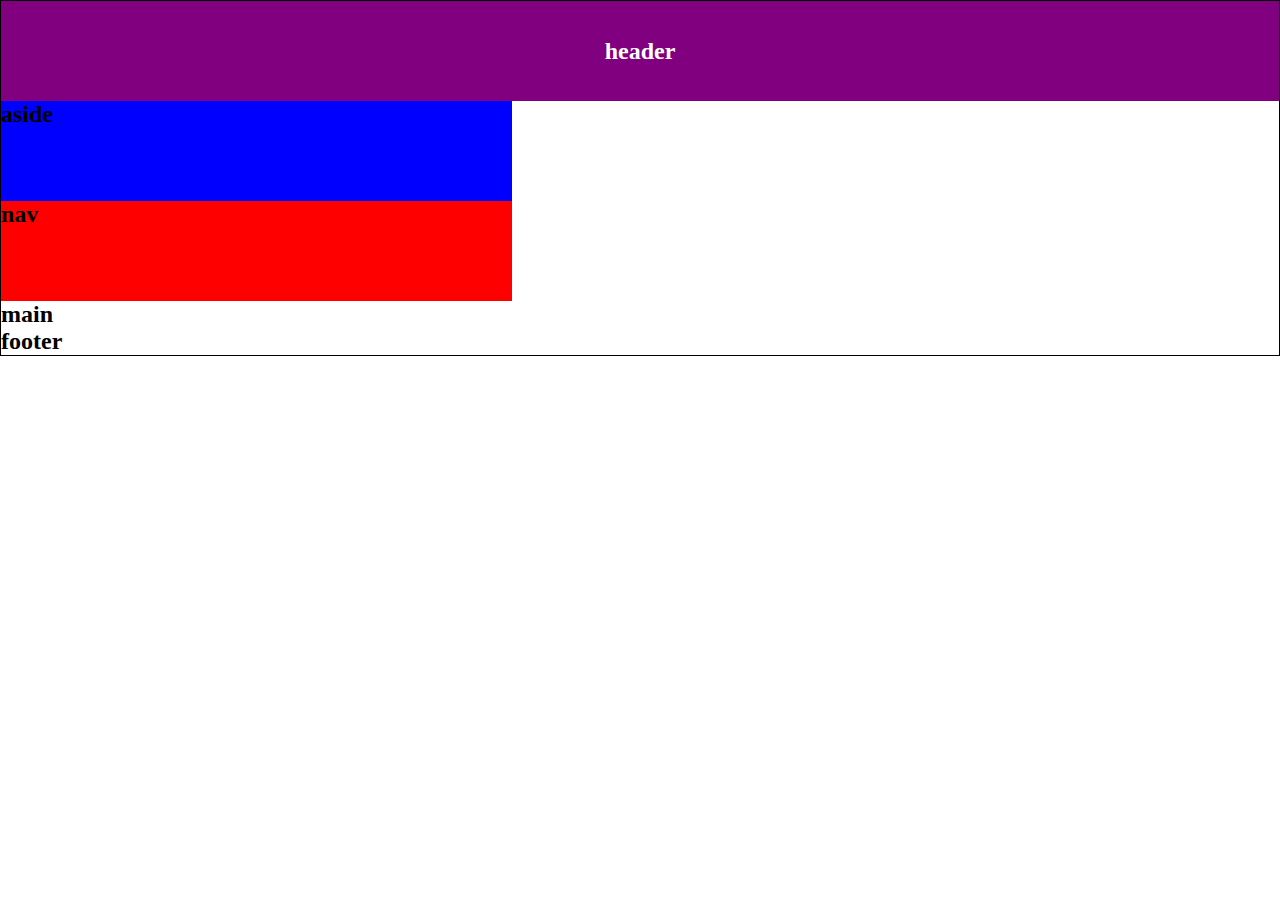
<file: index.html>
<!DOCTYPE html>
<html lang="en">
<head>
    <meta charset="UTF-8">
    <meta name="viewport" content="width=device-width, initial-scale=1.0">
    <title>css Grid</title>
    <link rel="stylesheet" href="style.css">
</head>
<body>
    <div class="header"><h2>header</h2></div>

    <div class="container">
        <div class="aside"><h2>aside</h2></div>

        <div class="nav"><h2>nav</h2></div>
    </div>
    <div class="main"><h2>main</h2></div>

    <div class="footer"><h2>footer</h2></div>
</body>
</html>
</file>
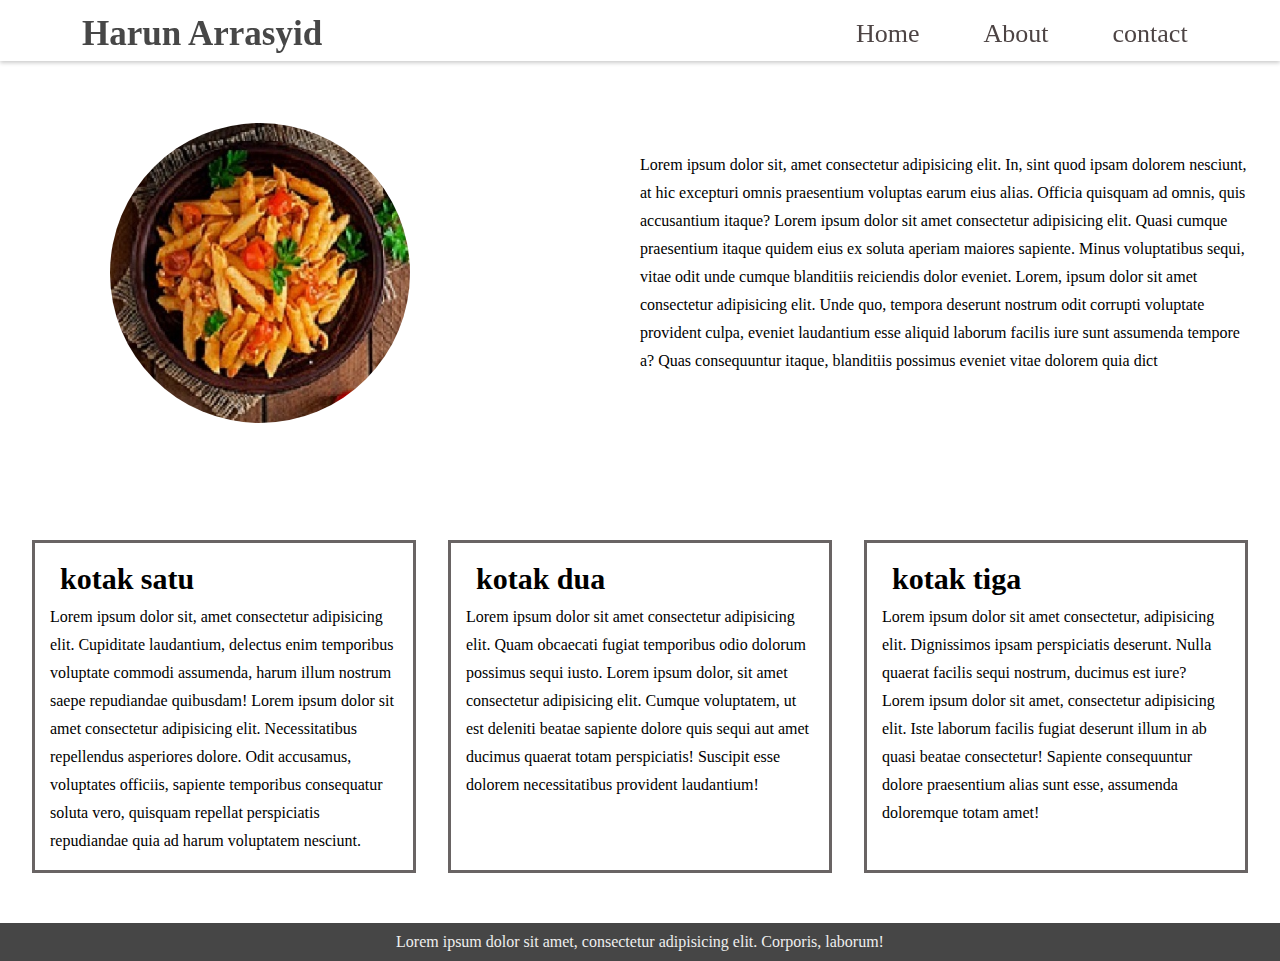
<file: 2.landing page/01pertama/index.html>
<!DOCTYPE html>
<html lang="en">
<head>
    <meta charset="UTF-8">
    <meta http-equiv="X-UA-Compatible" content="IE=edge">
    <meta name="viewport" content="width=device-width, initial-scale=1.0">
    <title>project pekan</title>
    <link rel="stylesheet" href="style.css">
</head>
<body>

    <div class="conteiner-utama">
        
    <!-- 1 -->
    <div class="conteiner-satu">
        <div class="header">
            <div class="judul">Harun Arrasyid</div>
            <ul>
                <li><a href="#">Home</a></li>
                <li><a href="#">About</a></li>
                <li> <a href="#">contact</a></li>
            </ul>
            
            
           
        </div>
    </div>

    <!-- 2 -->

    <div class="conteiner-dua">

        <img src="hero.jpg" alt="">

        <div class="teks">
            <p>Lorem ipsum dolor sit, amet consectetur adipisicing elit. In, sint quod ipsam dolorem nesciunt, at hic excepturi omnis praesentium voluptas earum eius alias. Officia quisquam ad omnis, quis accusantium itaque? Lorem ipsum dolor sit amet consectetur adipisicing elit. Quasi cumque praesentium itaque quidem eius ex soluta aperiam maiores sapiente. Minus voluptatibus sequi, vitae odit unde cumque blanditiis reiciendis dolor eveniet. Lorem, ipsum dolor sit amet consectetur adipisicing elit. Unde quo, tempora deserunt nostrum odit corrupti voluptate provident culpa, eveniet laudantium esse aliquid laborum facilis iure sunt assumenda tempore a? Quas consequuntur itaque, blanditiis possimus eveniet vitae dolorem quia dict</p>
            <div class="clear"></div>
        </div>
    </div>

    <!-- 3 -->
    
    <div class="conteiner-tiga">
        <div class="kotak satu">
            <h4>kotak satu</h4>
            <p>Lorem ipsum dolor sit, amet consectetur adipisicing elit. Cupiditate laudantium, delectus enim temporibus voluptate commodi assumenda, harum illum nostrum saepe repudiandae quibusdam! Lorem ipsum dolor sit amet consectetur adipisicing elit. Necessitatibus repellendus asperiores dolore. Odit accusamus, voluptates officiis, sapiente temporibus consequatur soluta vero, quisquam repellat perspiciatis repudiandae quia ad harum voluptatem nesciunt. </p>
        </div>
        <div class="kotak dua">
            <h4>kotak dua</h4>
            <p>Lorem ipsum dolor sit amet consectetur adipisicing elit. Quam obcaecati fugiat temporibus odio dolorum possimus sequi iusto. Lorem ipsum dolor, sit amet consectetur adipisicing elit. Cumque voluptatem, ut est deleniti beatae sapiente dolore quis sequi aut amet ducimus quaerat totam perspiciatis! Suscipit esse dolorem necessitatibus provident laudantium!</p>
        </div>  <div class="kotak tiga">
            <h4>kotak tiga</h4>
            <p>Lorem ipsum dolor sit amet consectetur, adipisicing elit. Dignissimos ipsam perspiciatis deserunt. Nulla quaerat facilis sequi nostrum, ducimus est iure? Lorem ipsum dolor sit amet, consectetur adipisicing elit. Iste laborum facilis fugiat deserunt illum in ab quasi beatae consectetur! Sapiente consequuntur dolore praesentium alias sunt esse, assumenda doloremque totam amet!</p>
        </div>
    </div>

    <!-- 4-->
    
    <div class="akhir">
        <p class="footer">Lorem ipsum dolor sit amet, consectetur adipisicing elit. Corporis, laborum!</p>
    </div>  

    </div>
</body>
</html>
</file>
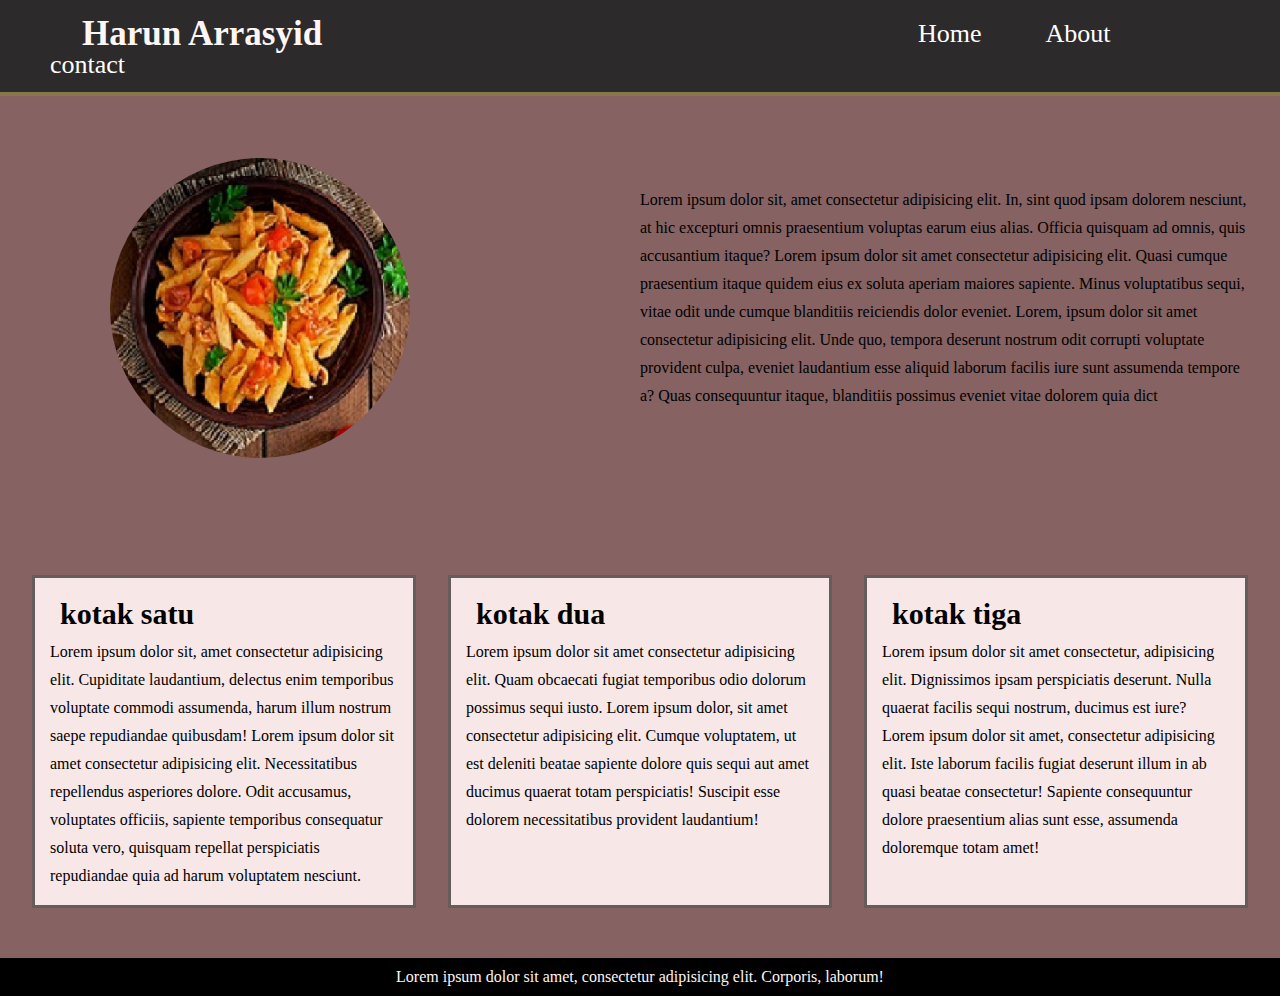
<file: 2.landing page/02project/index.html>
<!DOCTYPE html>
<html lang="en">
<head>
    <meta charset="UTF-8">
    <meta http-equiv="X-UA-Compatible" content="IE=edge">
    <meta name="viewport" content="width=device-width, initial-scale=1.0">
    <title>project pekan</title>
    <link rel="stylesheet" href="style.css">
</head>
<body>

    <div class="conteiner-utama">
        
    <!-- 1 -->
    <div class="conteiner-satu">
        <div class="header">
            <div class="judul">Harun Arrasyid</div>
            <ul>
                <li><a href="#">Home</a></li>
                <li><a href="#">About</a></li>
                <li> <a href="#">contact</a></li>
            </ul>
            
            
           
        </div>
    </div>

    <!-- 2 -->

    <div class="conteiner-dua">

        <img src="hero.jpg" alt="">

        <div class="teks">
            <p>Lorem ipsum dolor sit, amet consectetur adipisicing elit. In, sint quod ipsam dolorem nesciunt, at hic excepturi omnis praesentium voluptas earum eius alias. Officia quisquam ad omnis, quis accusantium itaque? Lorem ipsum dolor sit amet consectetur adipisicing elit. Quasi cumque praesentium itaque quidem eius ex soluta aperiam maiores sapiente. Minus voluptatibus sequi, vitae odit unde cumque blanditiis reiciendis dolor eveniet. Lorem, ipsum dolor sit amet consectetur adipisicing elit. Unde quo, tempora deserunt nostrum odit corrupti voluptate provident culpa, eveniet laudantium esse aliquid laborum facilis iure sunt assumenda tempore a? Quas consequuntur itaque, blanditiis possimus eveniet vitae dolorem quia dict</p>
            <div class="clear"></div>
        </div>
    </div>

    <!-- 3 -->
    
    <div class="conteiner-tiga">
        <div class="kotak satu">
            <h4>kotak satu</h4>
            <p>Lorem ipsum dolor sit, amet consectetur adipisicing elit. Cupiditate laudantium, delectus enim temporibus voluptate commodi assumenda, harum illum nostrum saepe repudiandae quibusdam! Lorem ipsum dolor sit amet consectetur adipisicing elit. Necessitatibus repellendus asperiores dolore. Odit accusamus, voluptates officiis, sapiente temporibus consequatur soluta vero, quisquam repellat perspiciatis repudiandae quia ad harum voluptatem nesciunt. </p>
        </div>
        <div class="kotak dua">
            <h4>kotak dua</h4>
            <p>Lorem ipsum dolor sit amet consectetur adipisicing elit. Quam obcaecati fugiat temporibus odio dolorum possimus sequi iusto. Lorem ipsum dolor, sit amet consectetur adipisicing elit. Cumque voluptatem, ut est deleniti beatae sapiente dolore quis sequi aut amet ducimus quaerat totam perspiciatis! Suscipit esse dolorem necessitatibus provident laudantium!</p>
        </div>  <div class="kotak tiga">
            <h4>kotak tiga</h4>
            <p>Lorem ipsum dolor sit amet consectetur, adipisicing elit. Dignissimos ipsam perspiciatis deserunt. Nulla quaerat facilis sequi nostrum, ducimus est iure? Lorem ipsum dolor sit amet, consectetur adipisicing elit. Iste laborum facilis fugiat deserunt illum in ab quasi beatae consectetur! Sapiente consequuntur dolore praesentium alias sunt esse, assumenda doloremque totam amet!</p>
        </div>
    </div>

    <!-- 4-->
    
    <div class="akhir">
        <p class="footer">Lorem ipsum dolor sit amet, consectetur adipisicing elit. Corporis, laborum!</p>
    </div>  

    </div>
</body>
</html>
</file>
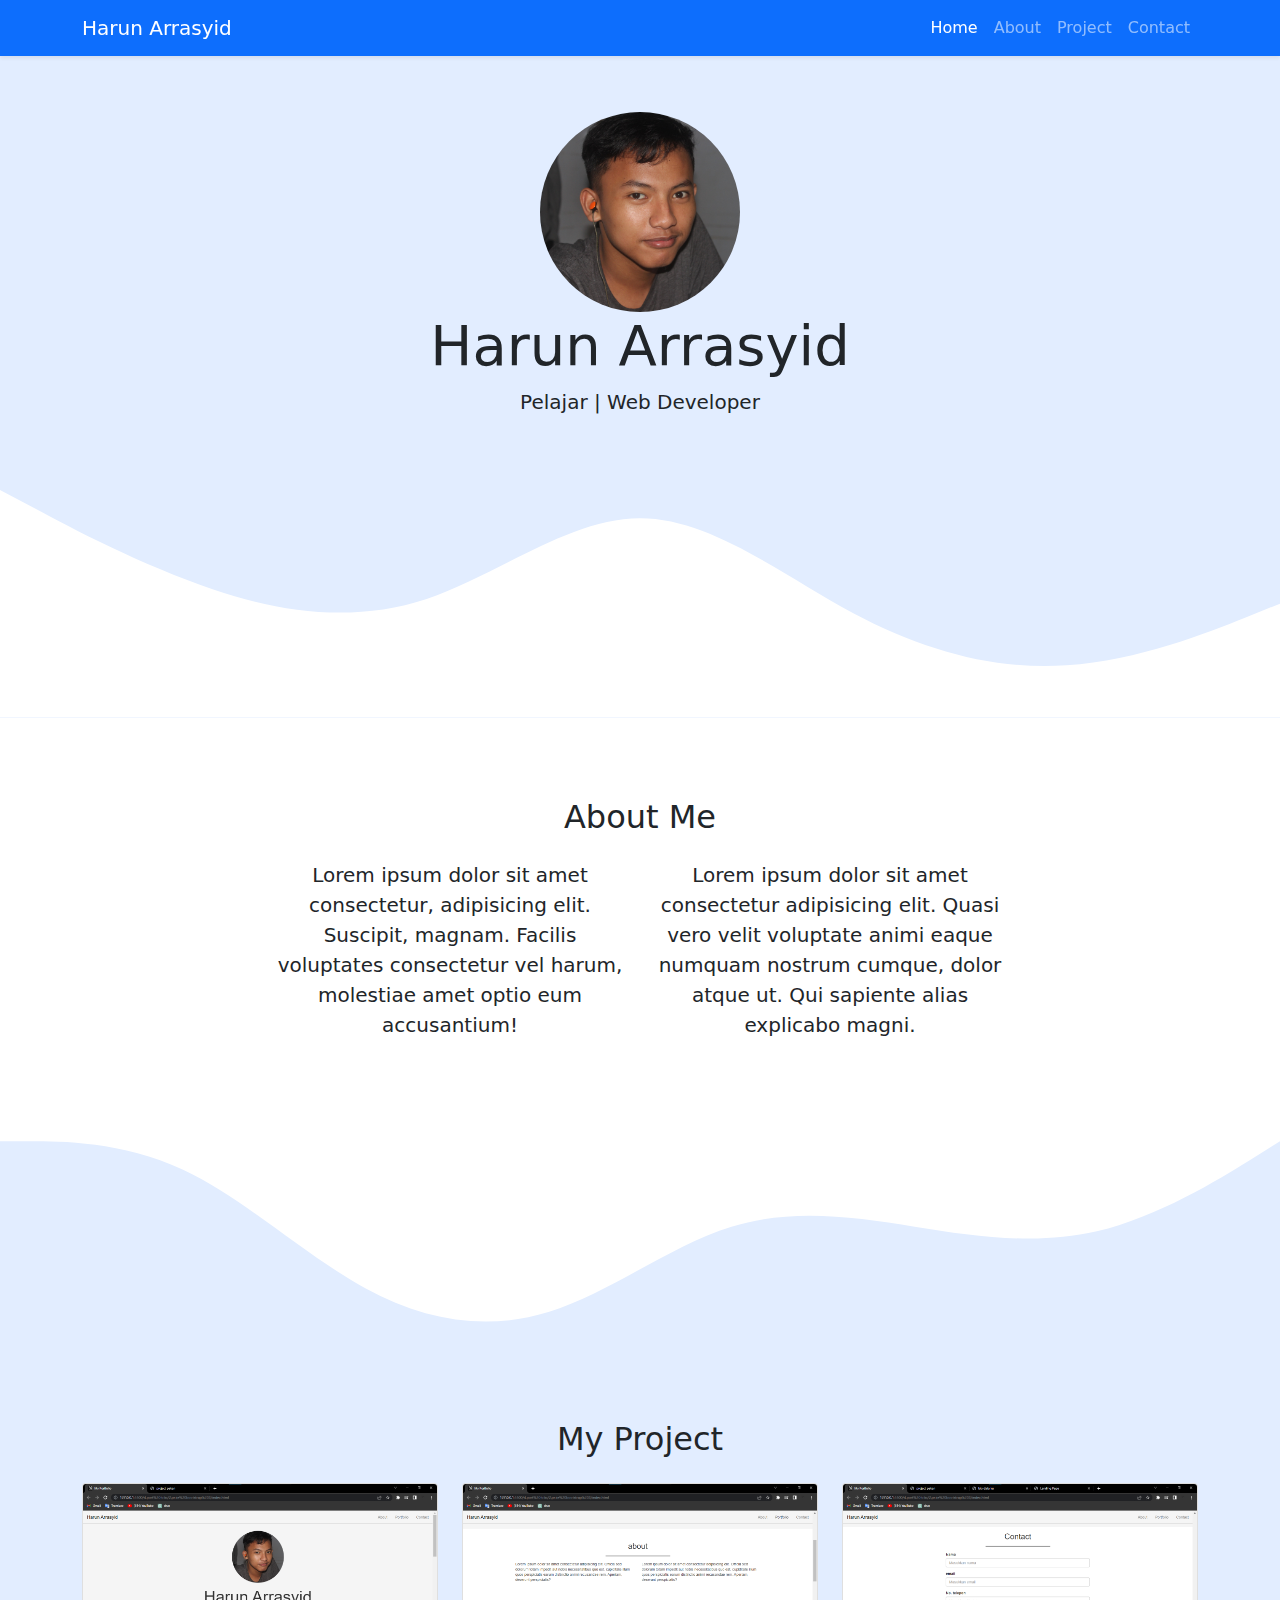
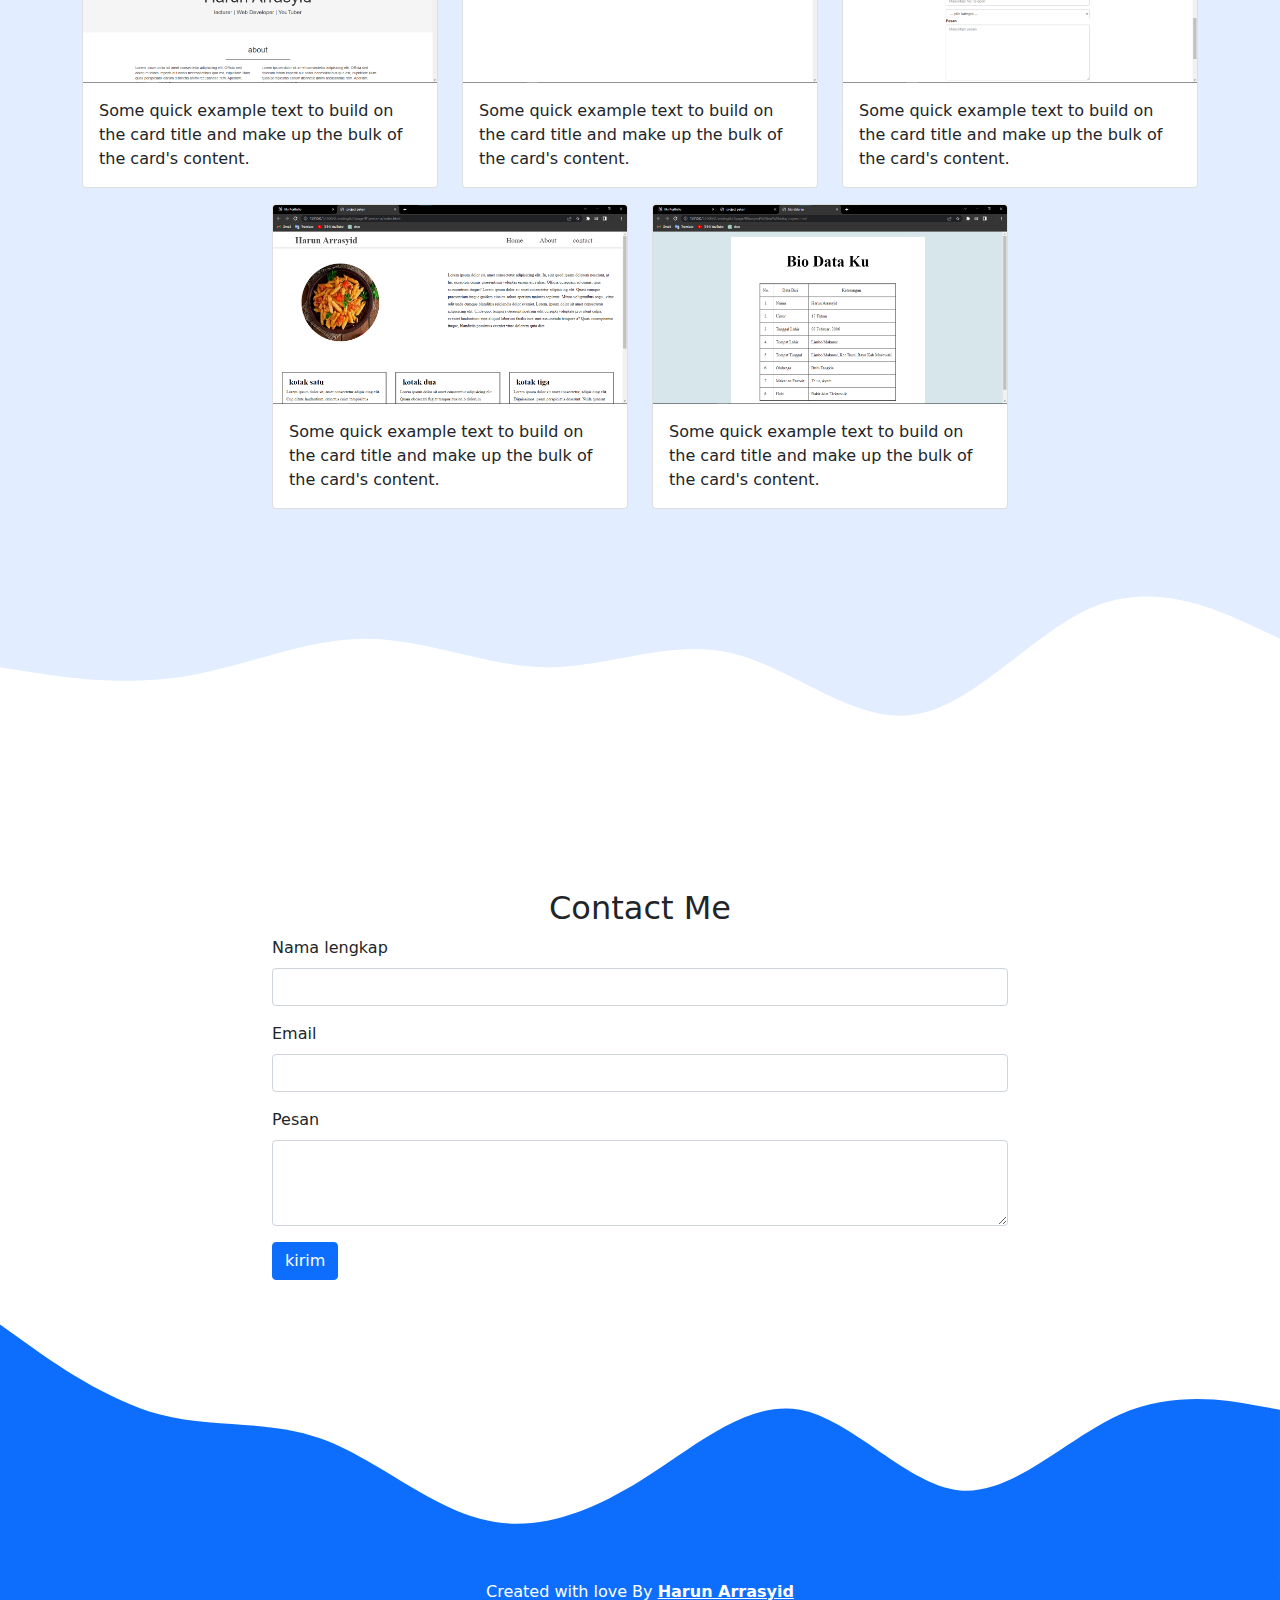
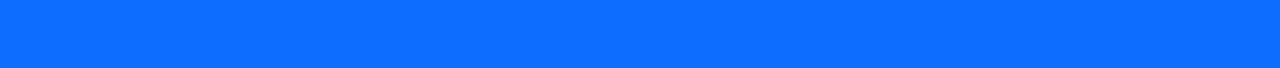
<file: 4.port folio/3.bootstrap5/index.html>
<!doctype html>
<html lang="en">
  <head>
    <!-- Required meta tags -->
    <meta charset="utf-8">
    <meta name="viewport" content="width=device-width, initial-scale=1">

    <!-- Bootstrap CSS -->
    <link href="../bootstrap-5.0.2-dist/css/bootstrap.min.css" rel="stylesheet" integrity="sha384-EVSTQN3/azprG1Anm3QDgpJLIm9Nao0Yz1ztcQTwFspd3yD65VohhpuuCOmLASjC" crossorigin="anonymous">
    <link rel="icon" href="../img/icon.jpeg">
    <!-- My css -->
    <link rel="stylesheet" href="css/style.css">

    <title>Hello, world!</title>
  </head>
  <body id="home">
    <!-- Navbar -->
    <nav class="navbar navbar-expand-lg navbar-dark bg-primary shadow-sm fixed-top">
      <div class="container">
        <a class="navbar-brand" href="#">Harun Arrasyid</a>
        <button class="navbar-toggler" type="button" data-bs-toggle="collapse" data-bs-target="#navbarNav" aria-controls="navbarNav" aria-expanded="false" aria-label="Toggle navigation">
          <span class="navbar-toggler-icon"></span>
        </button>
        <div class="collapse navbar-collapse " id="navbarNav">
          <ul class="navbar-nav ms-auto">
            <li class="nav-item">
              <a class="nav-link active" aria-current="page" href="#home">Home</a>
            </li>
            <li class="nav-item">
              <a class="nav-link" href="#about">About</a>
            </li>
            <li class="nav-item">
              <a class="nav-link" href="#project">Project</a>
            </li>
            <li class="nav-item">
              <a class="nav-link" href="#contact">Contact</a>
            </li>
          </ul>
        </div>
      </div>
    </nav>
    <!-- akhir Navbar -->

    <!-- Jumbotron -->
    <section class="jumbotron text-center">
      <img src="../img/saya.JPG" alt="gear fourt" width="200" class="rounded-circle">
      <h1 class="display-4">Harun Arrasyid</h1>
      <p class="lead">Pelajar | Web Developer</p>
      <svg xmlns="http://www.w3.org/2000/svg" viewBox="0 0 1440 320">
        <path
          fill="#ffffff"
          fill-opacity="1" 
          d="M0,64L40,85.3C80,107,160,149,240,176C320,203,400,213,480,186.7C560,160,640,96,720,96C800,96,880,160,960,202.7C1040,245,1120,267,1200,261.3C1280,256,1360,224,1400,208L1440,192L1440,320L1400,320C1360,320,1280,320,1200,320C1120,320,1040,320,960,320C880,320,800,320,720,320C640,320,560,320,480,320C400,320,320,320,240,320C160,320,80,320,40,320L0,320Z"
        ></path>
      </svg>
    </section>
    <!-- Akhir Jumbotron -->

    <!-- About -->
    <section class="about" id="about">
      <div class="container">
        <div class="row text-center mb-3">
          <div class="col">
            <h2>About Me</h2>
          </div>
        </div>
        <div class="row justify-content-center fs-5 text-center">
          <div class="col-md-4">
            <p>Lorem ipsum dolor sit amet consectetur, adipisicing elit. Suscipit, magnam. Facilis voluptates consectetur vel harum, molestiae amet optio eum accusantium!</p>
          </div>
          <div class="col-md-4">
            <p>Lorem ipsum dolor sit amet consectetur adipisicing elit. Quasi vero velit voluptate animi eaque numquam nostrum cumque, dolor atque ut. Qui sapiente alias explicabo magni.</p>
          </div>
        </div>
      </div>
      <svg xmlns="http://www.w3.org/2000/svg" viewBox="0 0 1440 320">
        <path 
          fill="#e2edff" 
          fill-opacity="1" 
          d="M0,96L34.3,96C68.6,96,137,96,206,128C274.3,160,343,224,411,261.3C480,299,549,309,617,288C685.7,267,754,213,823,192C891.4,171,960,181,1029,192C1097.1,203,1166,213,1234,197.3C1302.9,181,1371,139,1406,117.3L1440,96L1440,320L1405.7,320C1371.4,320,1303,320,1234,320C1165.7,320,1097,320,1029,320C960,320,891,320,823,320C754.3,320,686,320,617,320C548.6,320,480,320,411,320C342.9,320,274,320,206,320C137.1,320,69,320,34,320L0,320Z"
        ></path>
      </svg>
    </section>
    <!-- Akhir About -->
      
    <!-- Project -->
    <section id="project">
      <div class="container">
        <div class="row text-center mb-3">
          <div class="col">
            <h2>My Project</h2>
          </div>
        </div>
        <div class="row justify-content-center">
          <div class="col-md-4 mb-3">
            <div class="card">
              <img src="../img1/1.png" class="card-img-top" alt="saya">
              <div class="card-body">
                <p class="card-text">Some quick example text to build on the card title and make up the bulk of the card's content.</p>
              </div>
            </div>
          </div>
          <div class="col-md-4 mb-3">
            <div class="card">
              <img src="../img1/2.png" class="card-img-top" alt="saya">
              <div class="card-body">
                <p class="card-text">Some quick example text to build on the card title and make up the bulk of the card's content.</p>
              </div>
            </div>
          </div>
          <div class="col-md-4 mb-3">
            <div class="card">
              <img src="../img1/3.png" class="card-img-top" alt="saya">
              <div class="card-body">
                <p class="card-text">Some quick example text to build on the card title and make up the bulk of the card's content.</p>
              </div>
            </div>
          </div>
          <div class="col-md-4 mb-3">
            <div class="card">
              <img src="../img1/4.png" class="card-img-top" alt="saya">
              <div class="card-body">
                <p class="card-text">Some quick example text to build on the card title and make up the bulk of the card's content.</p>
              </div>
            </div>
          </div>
          <div class="col-md-4 mb-3">
            <div class="card">
              <img src="../img1/5.png" class="card-img-top" alt="saya">
              <div class="card-body">
                <p class="card-text">Some quick example text to build on the card title and make up the bulk of the card's content.</p>
              </div>
            </div>
          </div>
        </div>
      </div>

      <svg xmlns="http://www.w3.org/2000/svg" viewBox="0 0 1440 320">
        <path 
          fill="#fff" 
          fill-opacity="1" 
          d="M0,160L34.3,165.3C68.6,171,137,181,206,170.7C274.3,160,343,128,411,128C480,128,549,160,617,160C685.7,160,754,128,823,144C891.4,160,960,224,1029,213.3C1097.1,203,1166,117,1234,90.7C1302.9,64,1371,96,1406,112L1440,128L1440,320L1405.7,320C1371.4,320,1303,320,1234,320C1165.7,320,1097,320,1029,320C960,320,891,320,823,320C754.3,320,686,320,617,320C548.6,320,480,320,411,320C342.9,320,274,320,206,320C137.1,320,69,320,34,320L0,320Z"
          ></path>
        </svg>
    </section>
    <!-- AKhir Project -->

    <!-- contact -->
    <section id="contact">
      <div class="container">
        <div class="row text-center">
          <div class="col">
            <h2>Contact Me</h2>
          </div>
        </div>
        <div class="row justify-content-center mb-3">
          <div class="col-md-8">
            <form>
              <div class="mb-3">
                <label for="name" class="form-label">Nama lengkap</label>
                <input type="text" class="form-control" id="name" aria-describedby="name">
              </div>
              <div class="mb-3">
                <label for="email" class="form-label">Email </label>
                <input type="email" class="form-control" id="email" aria-describedby="email">
              </div>            
              <div class="mb-3">
                <label for="pesan" class="form-label">Pesan</label>
                <textarea class="form-control" id="pesan" rows="3"></textarea>
              </div>
              <button type="submit" class="btn btn-primary">kirim</button>
            </form>
          </div>
        </div>
      </div>
      <svg xmlns="http://www.w3.org/2000/svg" viewBox="0 0 1440 320"><path fill="#0d6efd" fill-opacity="1" d="M0,32L30,53.3C60,75,120,117,180,133.3C240,149,300,139,360,160C420,181,480,235,540,250.7C600,267,660,245,720,208C780,171,840,117,900,128C960,139,1020,213,1080,218.7C1140,224,1200,160,1260,133.3C1320,107,1380,117,1410,122.7L1440,128L1440,320L1410,320C1380,320,1320,320,1260,320C1200,320,1140,320,1080,320C1020,320,960,320,900,320C840,320,780,320,720,320C660,320,600,320,540,320C480,320,420,320,360,320C300,320,240,320,180,320C120,320,60,320,30,320L0,320Z"></path></svg>
    </section>
    <!-- akhir contact -->

    <!-- footer -->
    <footer class="text-center bg-primary text-white pb-5">
      <p>Created with love By <a class="text-white fw-bold" href="http/:">Harun Arrasyid</a></p>
    </footer>
    <!-- akhir footer -->


    <!-- Optional JavaScript; choose one of the two! -->

    <!-- Option 1: Bootstrap Bundle with Popper -->
    <script src="../bootstrap-5.0.2-dist/js/bootstrap.min.js" integrity="sha384-MrcW6ZMFYlzcLA8Nl+NtUVF0sA7MsXsP1UyJoMp4YLEuNSfAP+JcXn/tWtIaxVXM" crossorigin="anonymous"></script>

  </body>
</html>
</file>
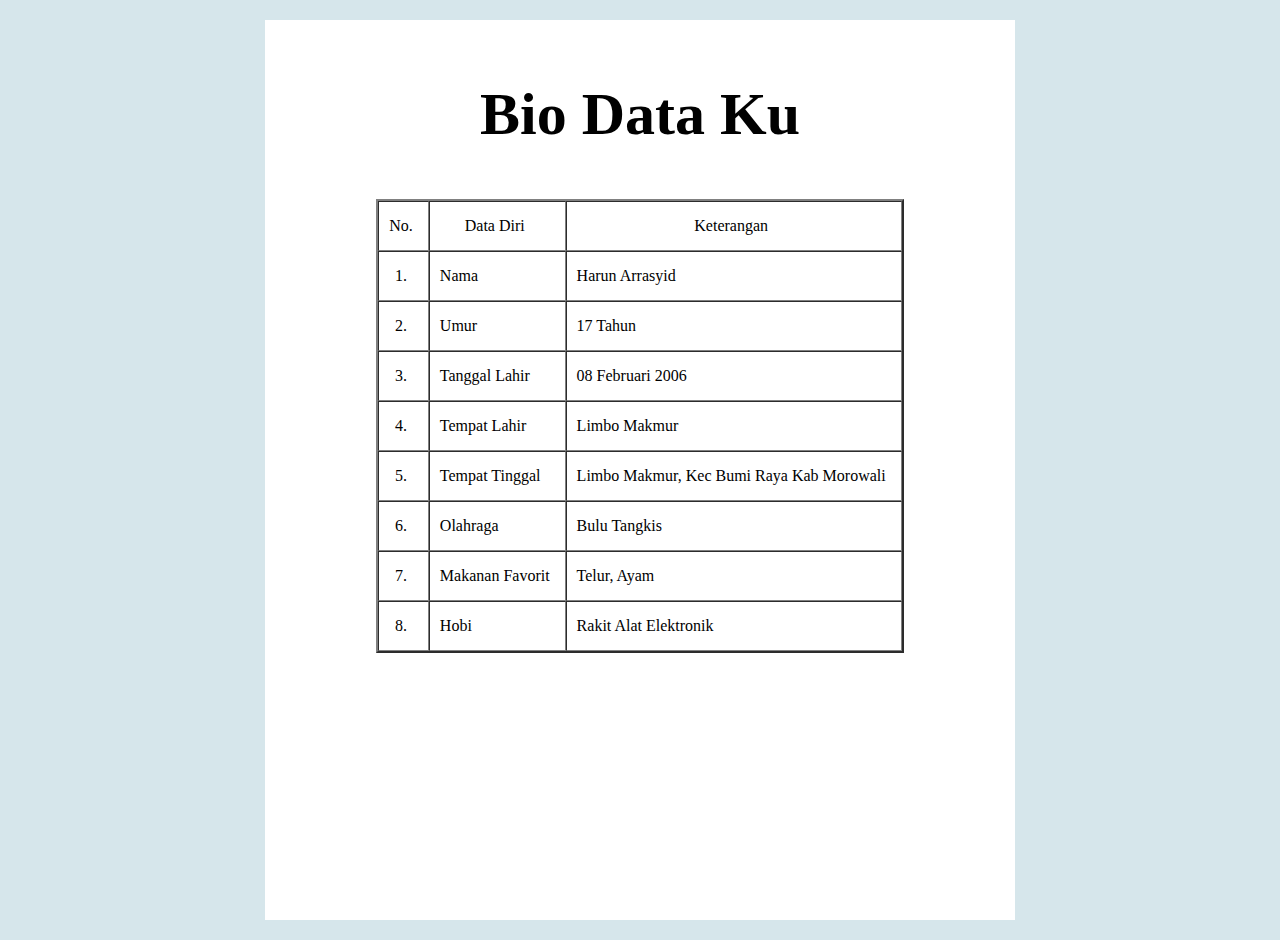
<file: 2.landing page/00project bio data/project.html>
<!DOCTYPE html>
<html lang="en">
<head>
    <meta charset="UTF-8">
    <meta http-equiv="X-UA-Compatible" content="IE=edge">
    <meta name="viewport" content="width=device-width, initial-scale=1.0">
    <title>bio data ku</title>
    <link rel="stylesheet" href="project.css">
</head>
<body>
    <div class="conteiner">
        <div class="judul">
            <h2 class="center">Bio data ku</h2>
        </div>
        <div class="content">
         <table border="2" cellspacing="0" cellpadding="15">
            <thead>
                <tr>
                <td class="center">no.</td>
                <td class="center">data diri</td>
                <td class="center">keterangan</td>
            </tr>   
            </thead>
            <tbody>
                <tr>
                <td class="center">1.</td>
                <td>nama</td>
                <td>Harun Arrasyid</td>
            </tr>
            <tr>
                <td class="center">2.</td>
                <td>umur</td>
                <td>17 tahun</td>
            </tr>
            <tr>
                <td class="center">3.</td>
                <td>tanggal lahir</td>
                <td>08 februari 2006</td>
            </tr>
            <tr>
                <td class="center">4.</td>
                <td>tempat lahir</td>
                <td>limbo makmur</td>
            </tr>
            <tr>
                <td class="center">5.</td>
                <td>tempat tinggal</td>
                <td>limbo makmur, kec bumi raya kab morowali</td>
            </tr>
            <tr>
                <td class="center">6.</td>
                <td>olahraga</td>
                <td>bulu tangkis</td>
            </tr>
            <tr>
                <td class="center">7.</td>
                <td>makanan favorit</td>
                <td>telur, ayam</td>
            </tr>
            <tr>
                <td class="center">8.</td>
                <td>hobi</td>
                <td>rakit alat elektronik</td>
            </tr>
            </tbody>
           
            
        </table>
        </div>

    </div>
</body>
</html>
</file>
<file: style.css>
*{
    margin: 0;
    padding: 0;
}

body{
    border: 1px solid black;
}

.header{
    width: 100%;
    height: 100px;
    line-height: 100px;
    text-align: center;
    background-color:purple ;
    color: white;
}

.aside{
    width: 40%;
    height: 100px;
    background-color: blue;
}

.nav{
    width: 40%;
    height: 100px;
    background-color: red;
}
</file>
<file: 2.landing page/01pertama/style.css>
*{
    margin: 0;
    padding: 0;
}

/* style */
body{
    font: 16px/28px arial sans-serif;
    color: #333;
    width: 100%;
    margin: auto;
}

/* 1 */


.conteiner-satu{
    background-color: white;
    position: sticky;
    top: 0;
    width: 100%px;
    box-shadow: 0 2px 4px 0 rgba(1, 1, 1, 0.2);
}
.header{
    padding: 20px;
    padding-bottom:  10px;
}

.header .judul{
    width: 60%;
    padding-left: 5%;
    font-size: 35px;
    font-weight: bold;
    float: left;
    color: rgb(71, 71, 71);
}
.conteiner-satu ul li {
    display: inline-block;
}

.header  a{
    color: rgb(77, 68, 68);
    text-decoration: none;
    padding: 1px 30px;
    font-size:26px ;
    box-sizing: border-box;
}
.header a:hover{
    width: 10px;
    height: 10px;
    color: rgb(221, 221, 221);
    border-radius: 20px;
    background-color: rgb(73, 73, 73);
}


/* 2 */

.conteiner-dua{
    margin: 20px auto ;
    padding: 20px;
}

.conteiner-dua img{
    height: 300px;
    float: left;
    margin: 22px 90px;
    border-radius: 50%; 
}

.teks{
    color: rgb(0, 0, 0);
    padding:4% 1% 2% 50%;
}



.clear {
    clear: both;
}




/* 3 */

.conteiner-tiga{
    width: 100%;
    margin: 50px auto;
    display: flex;
    justify-content:space-evenly ;
}

.kotak{
    width: 30%;
    padding: 15px;
    box-sizing: border-box;
    border: 3px solid rgba(27, 20, 20, 0.658);
}
.conteiner-tiga .kotak h4{
    font-size: 30px;
    padding: 7px 0 10px 10px;
}
.kotak p, h4{
    color: black;
}
 
/* 4 */


.akhir{
    margin: 50px auto;
    margin-bottom: 0px;
    background-color: rgb(70, 70, 70);
    padding: 5px;
    box-sizing: border-box;
}
.akhir .footer{
    color: rgb(238, 238, 238);
    text-align: center;
}


@m
</file>
<file: 2.landing page/02project/style.css>
*{
    margin: 0;
    padding: 0;
}

/* style */
body{
    font: 16px/28px arial sans-serif;
    color: #333;
    width: 100%;
    margin: auto;
}

.conteiner-utama{
    background-color: rgb(134, 98, 98);
}
/* 1 */


.conteiner-satu{
    width: 100%px;
    margin: auto;
    background-color: rgb(44, 42, 42);
    border-bottom: 4px solid rgb(134, 120, 72);
}
.header{
    padding: 20px;
    padding-bottom:  10px;
}

.header .judul{
    width: 65%;
    padding-left: 5%;
    font-size: 35px;
    font-weight: bold;
    float: left;
    color: rgb(255, 245, 245);
}
.conteiner-satu ul li {
    display: inline-block;
}

.header  a{
    color: rgb(255, 255, 255);
    text-decoration: none;
    padding: 1px 30px ;
    font-size:26px ;
    box-sizing: border-box;

}
.header a:hover{
    width: 10px;
    height: 10px;
    color: rgb(255, 208, 142);
    background-color: rgb(65, 61, 58);
    border-radius: 20px;
}


/* 2 */

.conteiner-dua{
    margin: 20px auto ;
    padding: 20px;
}

.conteiner-dua img{
    height: 300px;
    float: left;
    margin: 22px 90px;
    border-radius: 50%; 
}

.teks{
    color: rgb(0, 0, 0);
    padding:4% 1% 2% 50%;
}



.clear {
    clear: both;
}




/* 3 */

.conteiner-tiga{
    width: 100%;
    margin: 50px auto;
    display: flex;
    justify-content:space-evenly ;
}

.kotak{
    width: 30%;
    padding: 15px;
    box-sizing: border-box;
    border: 3px solid rgba(27, 20, 20, 0.658);
    background-color: rgb(247, 231, 231);
}
.conteiner-tiga .kotak h4{
    font-size: 30px;
    padding: 7px 0 10px 10px;
}
.kotak p, h4{
    color: black;
}
/* .kotak.satu{background-color: white;}
.kotak.dua{background-color: white;}
.kotak.tiga{background-color: white;} */



/* 4 */


.akhir{
    margin: 50px auto;
    margin-bottom: 0px;
    background-color: black;
    padding: 5px;
    box-sizing: border-box;
}
.akhir .footer{
    color: rgb(255, 245, 245);
    text-align: center;
}
</file>
<file: 4.port folio/3.bootstrap5/css/style.css>
.jumbotron{
    padding-top: 7rem;
    background-color: #e2edff;
}

#project{
    background-color: #e2edff;
}

section{
    padding-top: 5rem;
}
</file>
<file: 2.landing page/00project bio data/project.css>
body{
    background-color: rgb(226, 255, 254);
    background-color: rgb(214, 230, 235);
}
.conteiner{
    width: 750px;
    height: 100vh;
    margin: 20px auto;
    background-color: white;
    padding: 50px;
    padding-top: 10px;
    box-sizing: border-box;
    text-transform: capitalize;
    /* text-align: center; */
}
.judul{
    margin: auto;
}
.judul h2.center{
    font-size: 60px;
}

.center{
    text-align: center;}


table {
    margin: 0 auto;
}


td{
    padding-left: 10px;
}
</file>
